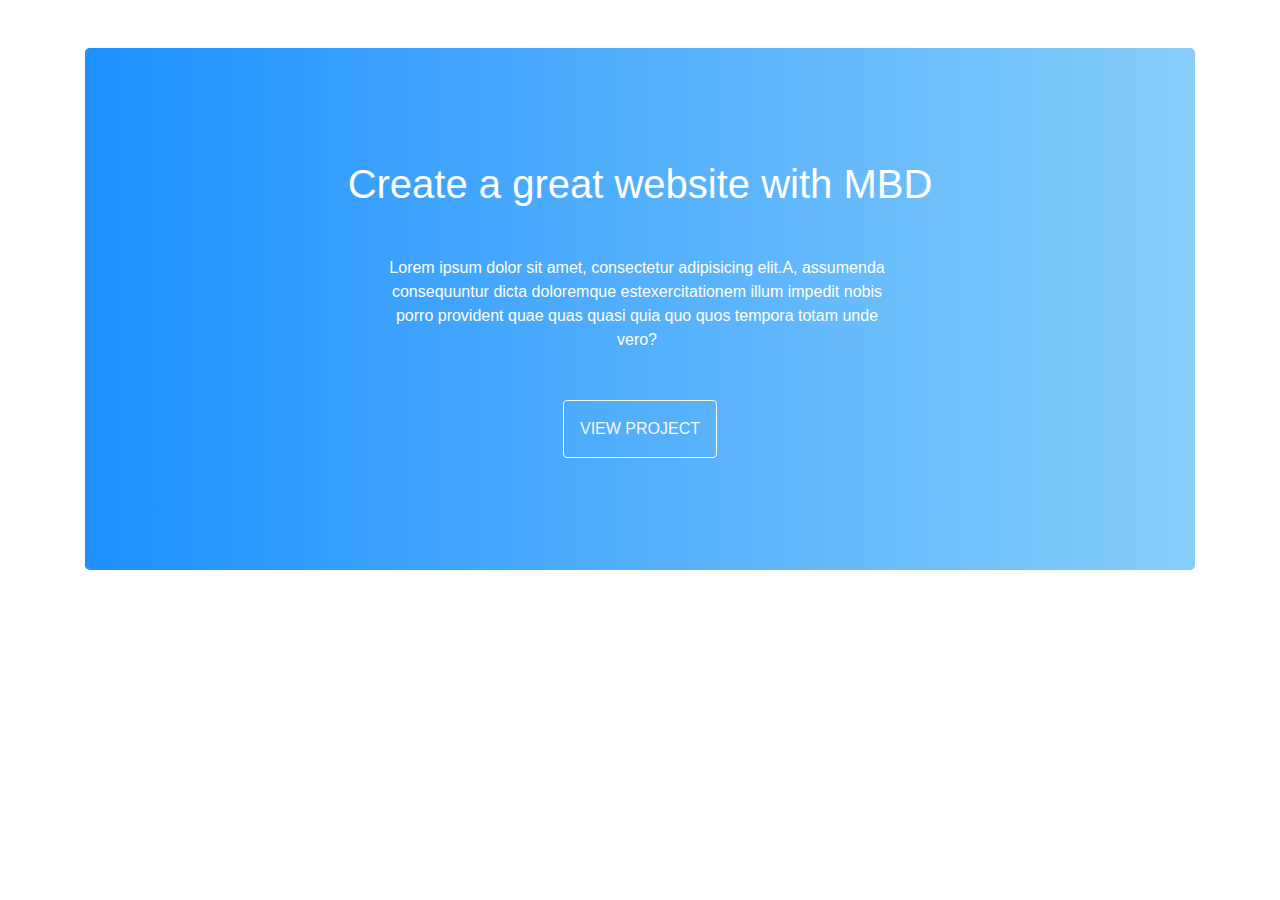
<file: index3.html>
<!DOCTYPE html>
<html lang="en">
<head>
    <meta charset="UTF-8">
    <title>Title</title>
  <link rel="stylesheet" href="css/bootstrap.css">
  <link rel="stylesheet" href="css/main3.css">
</head>
<body>

<div class="container my-5">
  <div class="jumbotron text-lg-center">
    <div class="row my-5 text-white">
      <div class="col-md-12">
        <h1>Create a great website with MBD</h1>
        <p class="my-5 text-md-center">
          Lorem ipsum dolor sit amet, consectetur adipisicing elit.A,
          assumenda consequuntur dicta doloremque estexercitationem illum impedit nobis porro
          provident quae quas quasi quia quo quos tempora totam unde vero?
        </p>
        <a href="#" class="btn btn-outline-light p-3">VIEW PROJECT</a>
      </div>
    </div>
  </div>
</div>







<script src="js/jQuery.min.js"></script>
<script src="js/src/popover.js"></script>
<script src="js/bootstrap.js"></script>
</body>
</html>
</file>
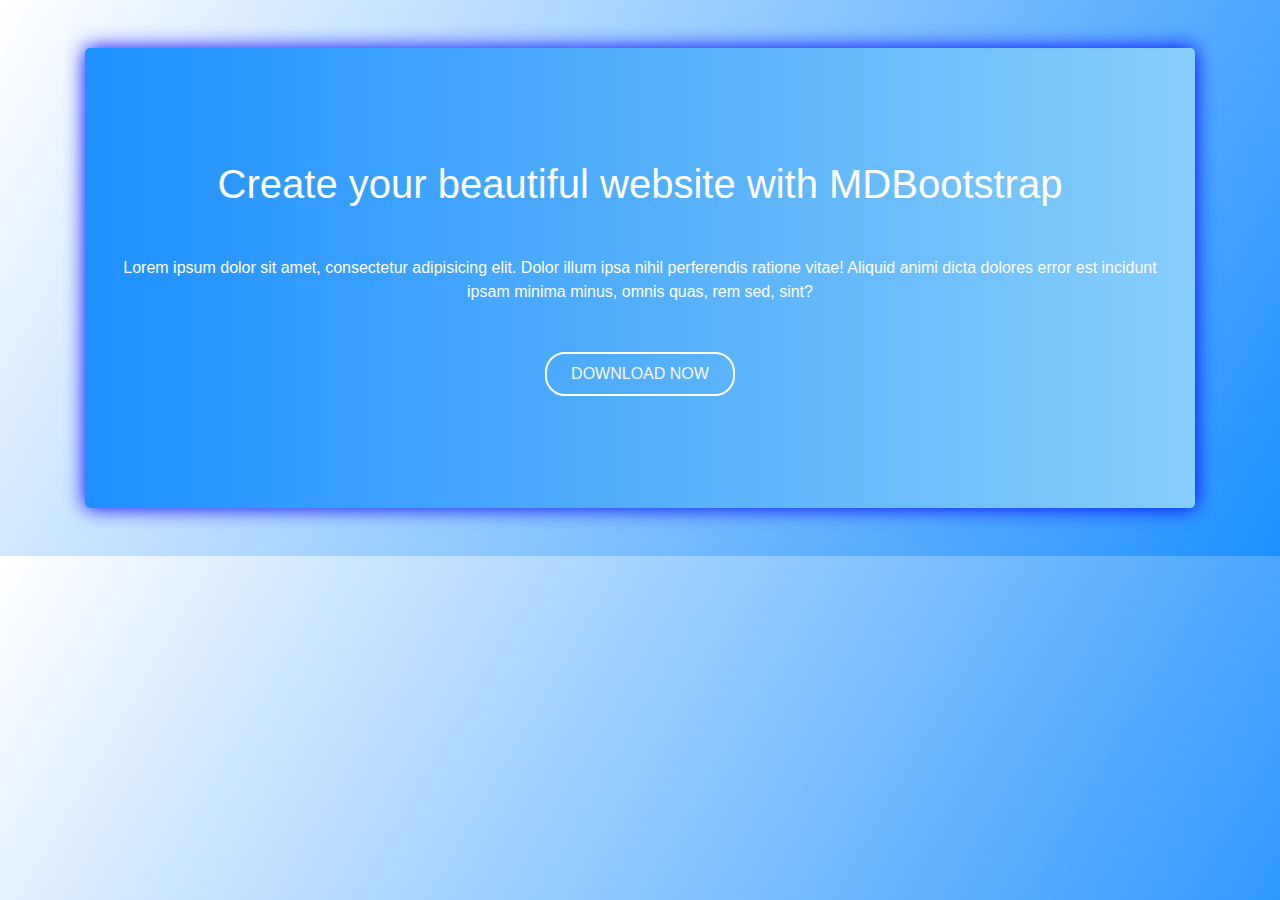
<file: index4.html>
<!DOCTYPE html>
<html lang="en">
<head>
    <meta charset="UTF-8">
    <title>Title</title>
  <link rel="stylesheet" href="css/bootstrap.css">
  <link rel="stylesheet" href="css/main4.css">
</head>
<body>
      <div class="container wrap my-5">
        <div class="jumbotron">
          <div class="row my-5">
            <div class="col-md-12 text-white text-lg-center">
              <h1>Create your beautiful website with MDBootstrap</h1>
              <p class="my-5">Lorem ipsum dolor sit amet, consectetur adipisicing elit.
                Dolor illum ipsa nihil perferendis ratione vitae! Aliquid animi dicta dolores error est
                incidunt ipsam minima minus, omnis quas, rem sed, sint?</p>
              <a href="#" class="btn btn-outline-light">DOWNLOAD NOW</a>
            </div>
          </div>
        </div>
      </div>











<script src="js/jQuery.min.js"></script>
<script src="js/src/popover.js"></script>
<script src="js/bootstrap.js"></script>
</body>
</html>
</file>
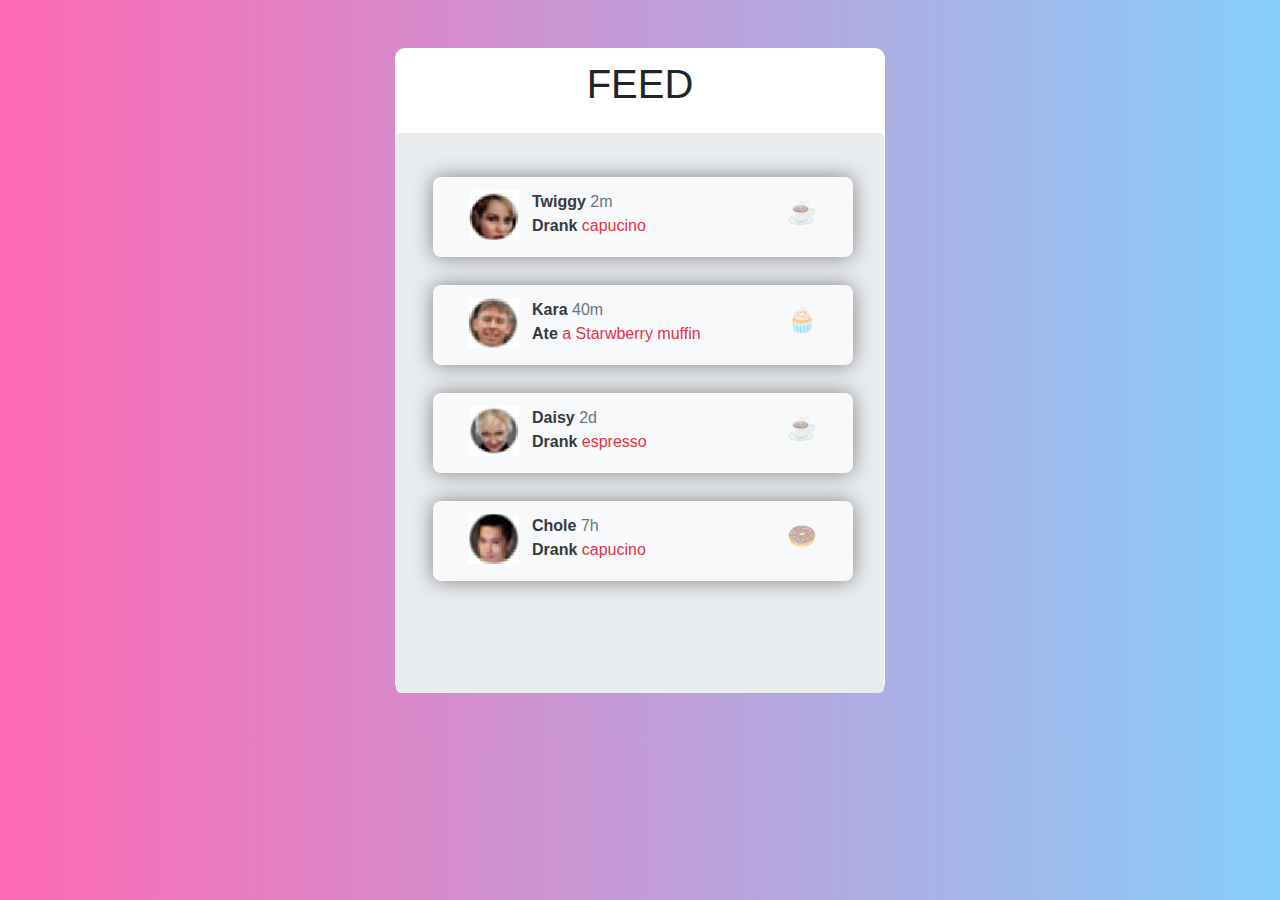
<file: index5.html>
<!DOCTYPE html>
<html lang="en">
<head>
    <meta charset="UTF-8">
    <title>Title</title>
    <link rel="stylesheet" href="css/bootstrap.css">
    <link rel="stylesheet" href="css/main5.css">
</head>
<body>
            <div class="container wrap my-5">
                <div class="row row2">
                    <div class="col-md-12">
                        <h1 class="text-center">FEED</h1>
                    </div>
                </div>
                <div class="jumbotron">
                <div class="row my-5 bg-light row1 alert fade show">
                    <div class="col-md-2"> <img  src="foto/007.png" alt=""></div>
                    <div class="col-md-7">
                        <div class="row">
                        <div class="col-md-12 text-secondary"><strong class="text-dark">Twiggy</strong> 2m</div>
                        </div>
                        <div class="row">
                            <div class="col-md-12 text-danger"><strong class="text-dark">Drank</strong> capucino</div>
                        </div>
                    </div>
                        <div class="col-md-3"><span class="close" data-dismiss="alert">☕</span></div>
                </div>
                <div class="row my-5 bg-light row1 alert fade show">
                    <div class="col-md-2"><img src="foto/008.png" alt=""></div>
                    <div class="col-md-7">
                        <div class="row">
                            <div class="col-md-12 text-secondary"><strong class="text-dark">Kara</strong> 40m</div>
                        </div>
                        <div class="row">
                            <div class="col-md-12 text-danger"><strong class="text-dark">Ate</strong> a Starwberry muffin</div>
                        </div>
                    </div>
                    <div class="col-md-3"><span class="close" data-dismiss="alert" >🧁</span></div>
                </div>
                <div class="row my-5 bg-light row1 alert fade show">
                    <div class="col-md-2"><img src="foto/009.png" alt=""></div>
                    <div class="col-md-7">
                        <div class="row">
                            <div class="col-md-12 text-secondary"><strong class="text-dark">Daisy</strong> 2d</div>
                        </div>
                        <div class="row">
                            <div class="col-md-12 text-danger"><strong class="text-dark">Drank</strong> espresso</div>
                        </div>
                    </div>
                    <div class="col-md-3"><span class="close" data-dismiss="alert">☕</span></div>
                </div>
                <div class="row my-5 bg-light row1 alert fade show">
                    <div class="col-md-2"><img src="foto/010.png" alt=""></div>
                    <div class="col-md-7">
                        <div class="row">
                            <div class="col-md-12 text-secondary"><strong class="text-dark">Chole</strong> 7h</div>
                        </div>
                        <div class="row">
                            <div class="col-md-12 text-danger"><strong class="text-dark">Drank</strong> capucino</div>
                        </div>
                    </div>
                    <div class="col-md-3"><span class="close" data-dismiss="alert">🍩</span></div>
                </div>
                </div>
            </div>
<script src="js/jQuery.min.js"></script>
<script src="js/src/popover.js"></script>
<script src="js/bootstrap.js"></script>
</body>
</html>
</file>
<file: css/main3.css>
p{
    width: 500px;
    margin-left: 270px;
}
.jumbotron{
    background: linear-gradient(90deg,dodgerblue,lightskyblue);
}
</file>
<file: css/main4.css>
body{
    background: linear-gradient(120deg,white,dodgerblue);

}
.jumbotron{
    background: linear-gradient(90deg,dodgerblue,lightskyblue);
    box-shadow: 0 0 20px blue;
}
a{
    border-radius: 20px!important;
    border: 2px solid white!important;
    padding: 0.5rem 1.5rem!important;
    box-sizing: border-box !important;

}
</file>
<file: css/main5.css>
body{
    background: linear-gradient(90deg,hotpink,lightskyblue);
}
img{
    width: 50px;
    height: 50px;
}
.wrap{
    width: 490px !important;
    border-radius: 10px !important;
    background-color: white;
}
.row1{
    width: 420px;
    height: 80px;
    margin-left: 5px !important;
    border-radius: 8px !important;
    margin-top: -20px !important;
    box-shadow: 0 0 20px grey;
}
span{
    margin-top: 10px;
}
.jumbotron{
    width: 488px !important;
    margin-left: -14px !important;
}
.row2{
    height: 85px !important;

}
h1{
    margin-top: 12px !important;
}
</file>
